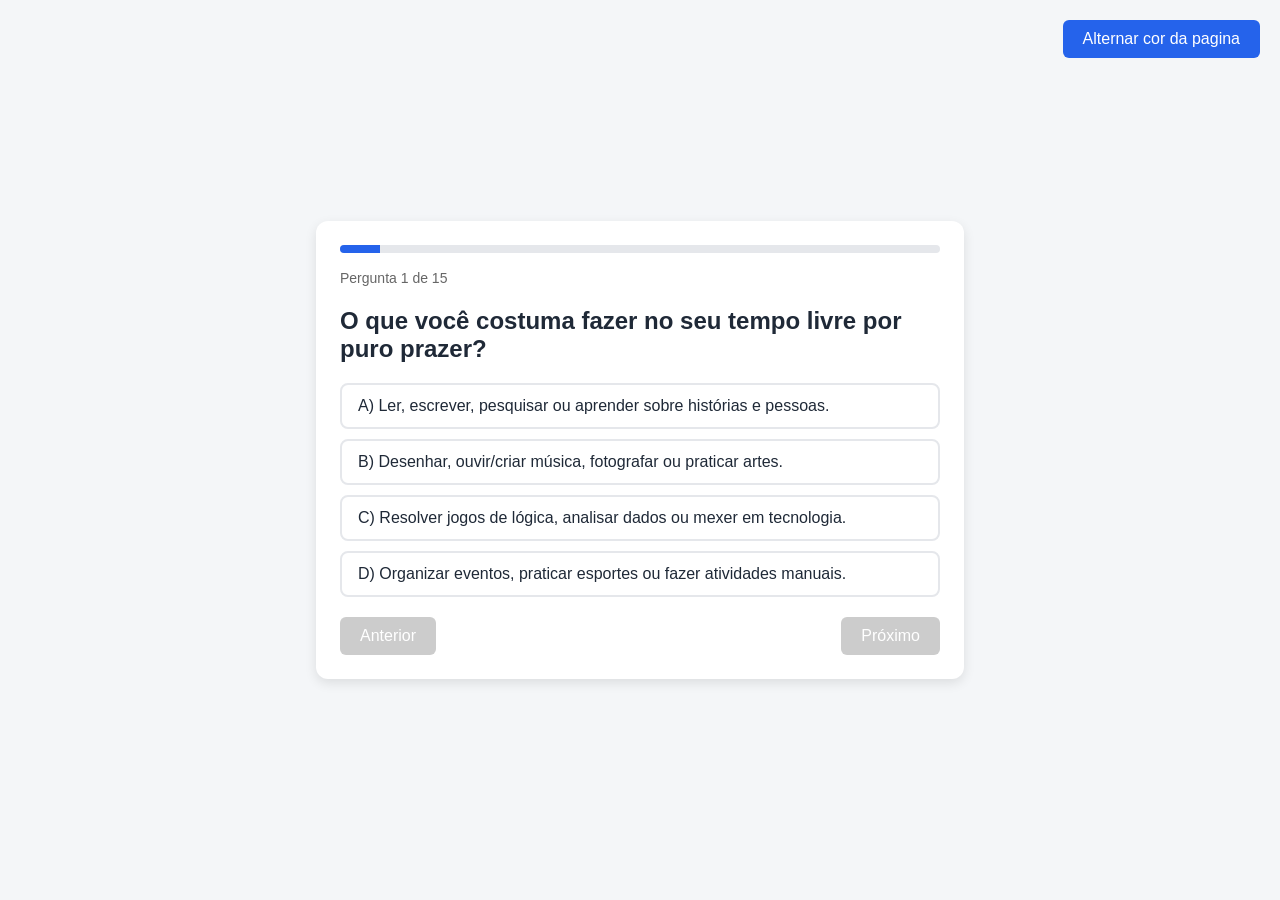
<file: Lucas/main.html>
<!DOCTYPE html>
<html lang="pt-BR">
<head>
  <meta charset="UTF-8">
  <meta name="viewport" content="width=device-width, initial-scale=1.0">
  <title>Teste Vocacional</title>
  <link rel="stylesheet" href="input.css">
</head>
<body>

  <div class="quiz-container">
    <div id="quiz-screen">
      <div class="progress-bar">
        <div id="progress" class="progress-fill"></div>
      </div>

      <span id="question-number" class="step-label">Pergunta 1 de 15</span>
      <h2 id="question-text">Carregando pergunta...</h2>

      <div id="options-container" class="options-group"></div>

      <div class="nav-buttons">
        <button id="btn-prev" onclick="perguntaAnterior()" disabled>Anterior</button>
        <button id="btn-next" onclick="proximaPergunta()" disabled>Próximo</button>
      </div>
    </div>

    <div id="result-screen" class="hidden">
      <h2>Seu Resultado Vocacional</h2>
      <div id="result-profile" class="result-box"></div>
      <div id="result-breakdown" class="breakdown-list"></div>
      <button onclick="reiniciarTeste()" class="btn-restart">Refazer Teste</button>
    </div>
  </div>

<button id="theme-toggle" class="theme-btn">Alternar cor da pagina</button>



  <script src="script.js"></script>
</body>
</html>
</file>
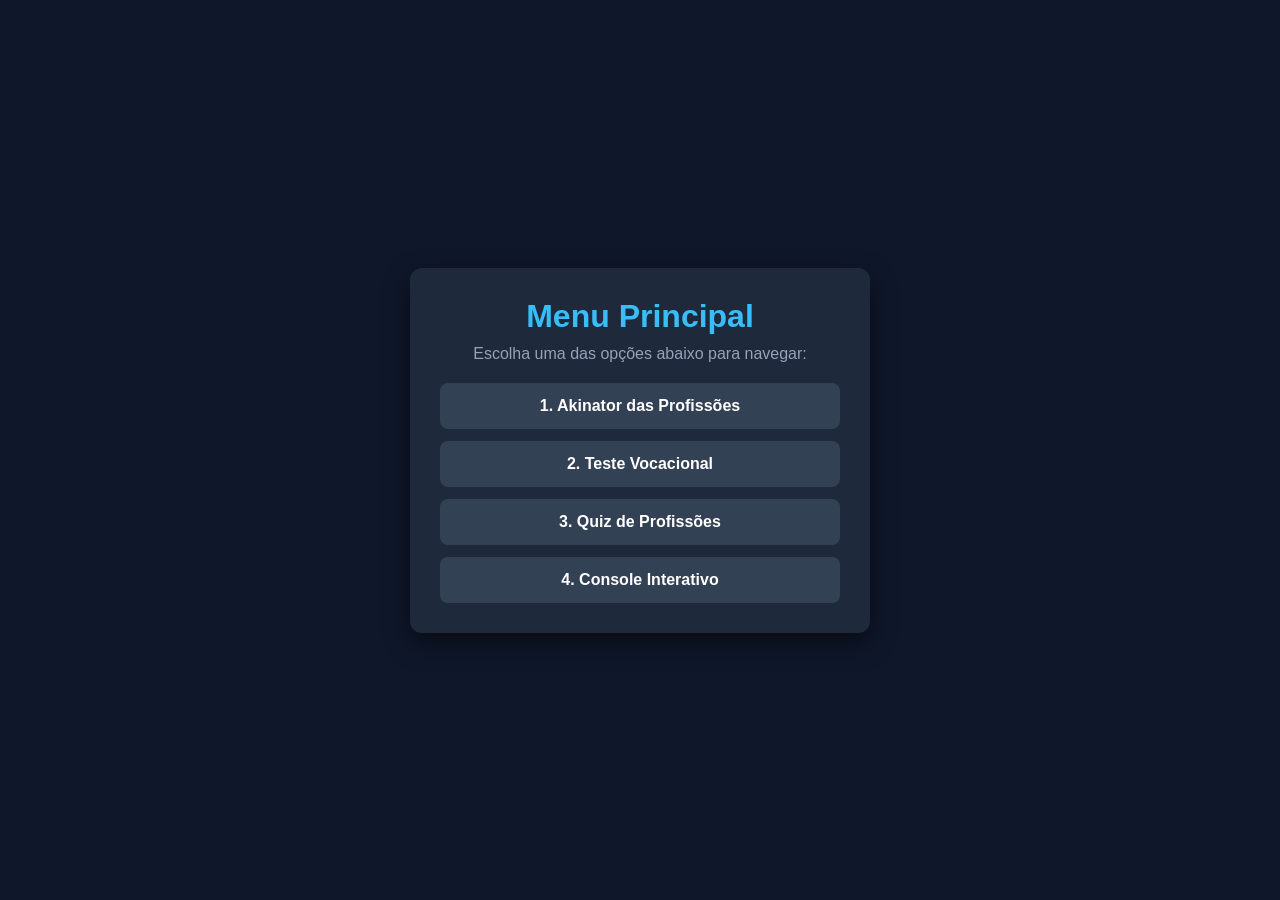
<file: menu/main.html>
<!DOCTYPE html>
<html lang="pt-BR">
<head>
  <meta charset="UTF-8">
  <meta name="viewport" content="width=device-width, initial-scale=1.0">
  <title>Plataforma de Jogos e Opções</title>
  <link rel="stylesheet" href="styles.css">
</head>
<body>

  <!-- MENU PRINCIPAL -->
  <main id="menu-screen" class="screen">
    <div class="card">
      <h1>Menu Principal</h1>
      <p>Escolha uma das opções abaixo para navegar:</p>

      <!-- index.html -->
<div class="menu-options">
  <a href="/Akinator/index.html" class="btn primary">1. Akinator das Profissões</a>
  <a href="/Lucas/main.html" class="btn secondary">2. Teste Vocacional</a>
  <a href="/melissa/index.html" class="btn secondary">3. Quiz de Profissões</a>
  <a href="/Vitor/index.html" class="btn secondary">4. Console Interativo</a>
</div>
    </div>
  </main>

  <!-- TELA 1: AKINATOR -->
  <section id="akinator-screen" class="screen hidden">
    <div class="card">
      <header class="game-header">
        <button class="btn-back" onclick="showScreen('menu-screen')">← Menu</button>
        <h2>Akinator</h2>
      </header>

      <div id="game-content">
        <p id="akinator-question">Carregando pergunta...</p>
        <div class="answers-group">
          <button class="btn answer-btn" onclick="handleAkinatorAnswer(true)">Sim</button>
          <button class="btn answer-btn" onclick="handleAkinatorAnswer(false)">Não</button>
        </div>
      </div>

      <div id="game-result" class="hidden">
        <h3 id="result-text"></h3>
        <button class="btn primary" onclick="restartAkinator()">Jogar Novamente</button>
      </div>
    </div>
  </section>

  <!-- TELA 2: OPÇÃO 2 -->
  <section id="opcao2-screen" class="screen hidden">
    <div class="card">
      <button class="btn-back" onclick="showScreen('menu-screen')">← Menu</button>
      <h2>Opção 2</h2>
      <p>Conteúdo da segunda opção aqui.</p>
    </div>
  </section>

  <!-- TELA 3: OPÇÃO 3 -->
  <section id="opcao3-screen" class="screen hidden">
    <div class="card">
      <button class="btn-back" onclick="showScreen('menu-screen')">← Menu</button>
      <h2>Opção 3</h2>
      <p>Conteúdo da terceira opção aqui.</p>
    </div>
  </section>

  <script src="script.js"></script>
</body>
</html>
</file>
<file: Lucas/input.css>
:root {
  --bg-color: #f4f6f8;
  --text-color: #1f2937;
  --card-bg: #ffffff;
  --card-border: #e5e7eb;
  --subtext-color: #666666;
}

/* Quando o body tiver a classe 'dark-mode', estas variáveis assumem novos valores */
body.dark-mode {
  --bg-color: #121212;
  --text-color: #f9fafb;
  --card-bg: #1e1e1e;
  --card-border: #374151;
  --subtext-color: #9ca3af;
}

/* 2. BODY UNIFICADO */
body {
  font-family: Arial, sans-serif;
  background-color: var(--bg-color); /* Usa a variável */
  color: var(--text-color);            /* Usa a variável */
  display: flex;
  justify-content: center;
  align-items: center;
  min-height: 100vh;
  margin: 0;
  transition: background-color 0.3s, color 0.3s;
}

/* 3. ELEMENTOS USANDO AS VARIÁVEIS */
.quiz-container {
  background: var(--card-bg); /* Mudar para dark mode altera o fundo do container */
  padding: 24px;
  border-radius: 12px;
  max-width: 600px;
  width: 100%;
  box-shadow: 0 4px 12px rgba(0,0,0,0.1);
}

.step-label {
  font-size: 14px;
  color: var(--subtext-color);
}

.option-card {
  padding: 12px 16px;
  border: 2px solid var(--card-border);
  border-radius: 8px;
  cursor: pointer;
  transition: all 0.2s;
  background-color: var(--card-bg);
  color: var(--text-color);
}

.option-card:hover {
  border-color: #2563eb;
}

.option-card.selected {
  border-color: #2563eb;
  background-color: #dbeafe;
  color: #1f2937; /* Mantém o texto escuro ao selecionar para dar contraste */
}

/* Restante do estilo (Botões e Progress Bar) */
.progress-bar {
  background-color: var(--card-border);
  height: 8px;
  border-radius: 4px;
  overflow: hidden;
  margin-bottom: 16px;
}

.progress-fill {
  background-color: #2563eb;
  height: 100%;
  width: 0%;
  transition: width 0.3s ease;
}

.options-group {
  display: flex;
  flex-direction: column;
  gap: 10px;
  margin: 20px 0;
}

.nav-buttons {
  display: flex;
  justify-content: space-between;
}

button {
  padding: 10px 20px;
  border: none;
  border-radius: 6px;
  background-color: #2563eb;
  color: white;
  cursor: pointer;
  font-size: 16px;
}

button:disabled {
  background-color: #ccc;
  cursor: not-allowed;
}

.hidden {
  display: none;
}

.result-box {
  background-color: var(--card-border);
  border-left: 4px solid #2563eb;
  padding: 16px;
  margin-bottom: 20px;
}

.theme-btn {
  position: fixed;   /* Fixa o elemento na tela */
  top: 20px;         /* Distância do topo da tela */
  right: 20px;       /* Distância da direita da tela */
  z-index: 1000;     /* Garante que o botão fique em cima de outros elementos */
}

.theme-btn:hover {
  transform: scale(1.05); /* Efeito suave ao passar o mouse */
}
</file>
<file: menu/styles.css>
* {
  box-sizing: border-box;
  margin: 0;
  padding: 0;
  font-family: 'Segoe UI', Tahoma, Geneva, Verdana, sans-serif;
}

body {
  background-color: #0f172a;
  color: #f8fafc;
  display: flex;
  justify-content: center;
  align-items: center;
  min-height: 100vh;
}

.screen {
  width: 100%;
  max-width: 500px;
  padding: 20px;
}

.hidden {
  display: none !important;
}

.card {
  background-color: #1e293b;
  padding: 30px;
  border-radius: 12px;
  box-shadow: 0 10px 25px rgba(0, 0, 0, 0.5);
  text-align: center;
}

h1 { margin-bottom: 10px; color: #38bdf8; }
p { margin-bottom: 20px; color: #94a3b8; }

.menu-options {
  display: flex;
  flex-direction: column;
  gap: 12px;
}

.btn {
  padding: 14px 20px;
  font-size: 16px;
  font-weight: 600;
  border: none;
  border-radius: 8px;
  cursor: pointer;
  transition: transform 0.1s, background-color 0.2s;
  display: flex;
  align-items: center;
  justify-content: center;
  gap: 10px;
}

.btn:active { transform: scale(0.98); }

.btn.primary { background-color: #334155; color: white; text-decoration: none;}
.btn.primary:hover { background-color: #0369a1; text-decoration: none; }

.btn.secondary { background-color: #334155; color: white; text-decoration: none;}
.btn.secondary:hover { background-color: #334155; text-decoration: none;}

.num {
  background: rgba(255,255,255,0.2);
  padding: 2px 8px;
  border-radius: 4px;
}

.game-header {
  display: flex;
  align-items: center;
  justify-content: space-between;
  margin-bottom: 20px;
}

.btn-back {
  background: none;
  border: none;
  color: #38bdf8;
  cursor: pointer;
  font-size: 14px;
}

.answers-group {
  display: flex;
  gap: 10px;
  justify-content: center;
  margin-top: 20px;
}

.answer-btn {
  flex: 1;
  background-color: #334155;
  color: white;
}
.answer-btn:hover { background-color: #0284c7; }
</file>
